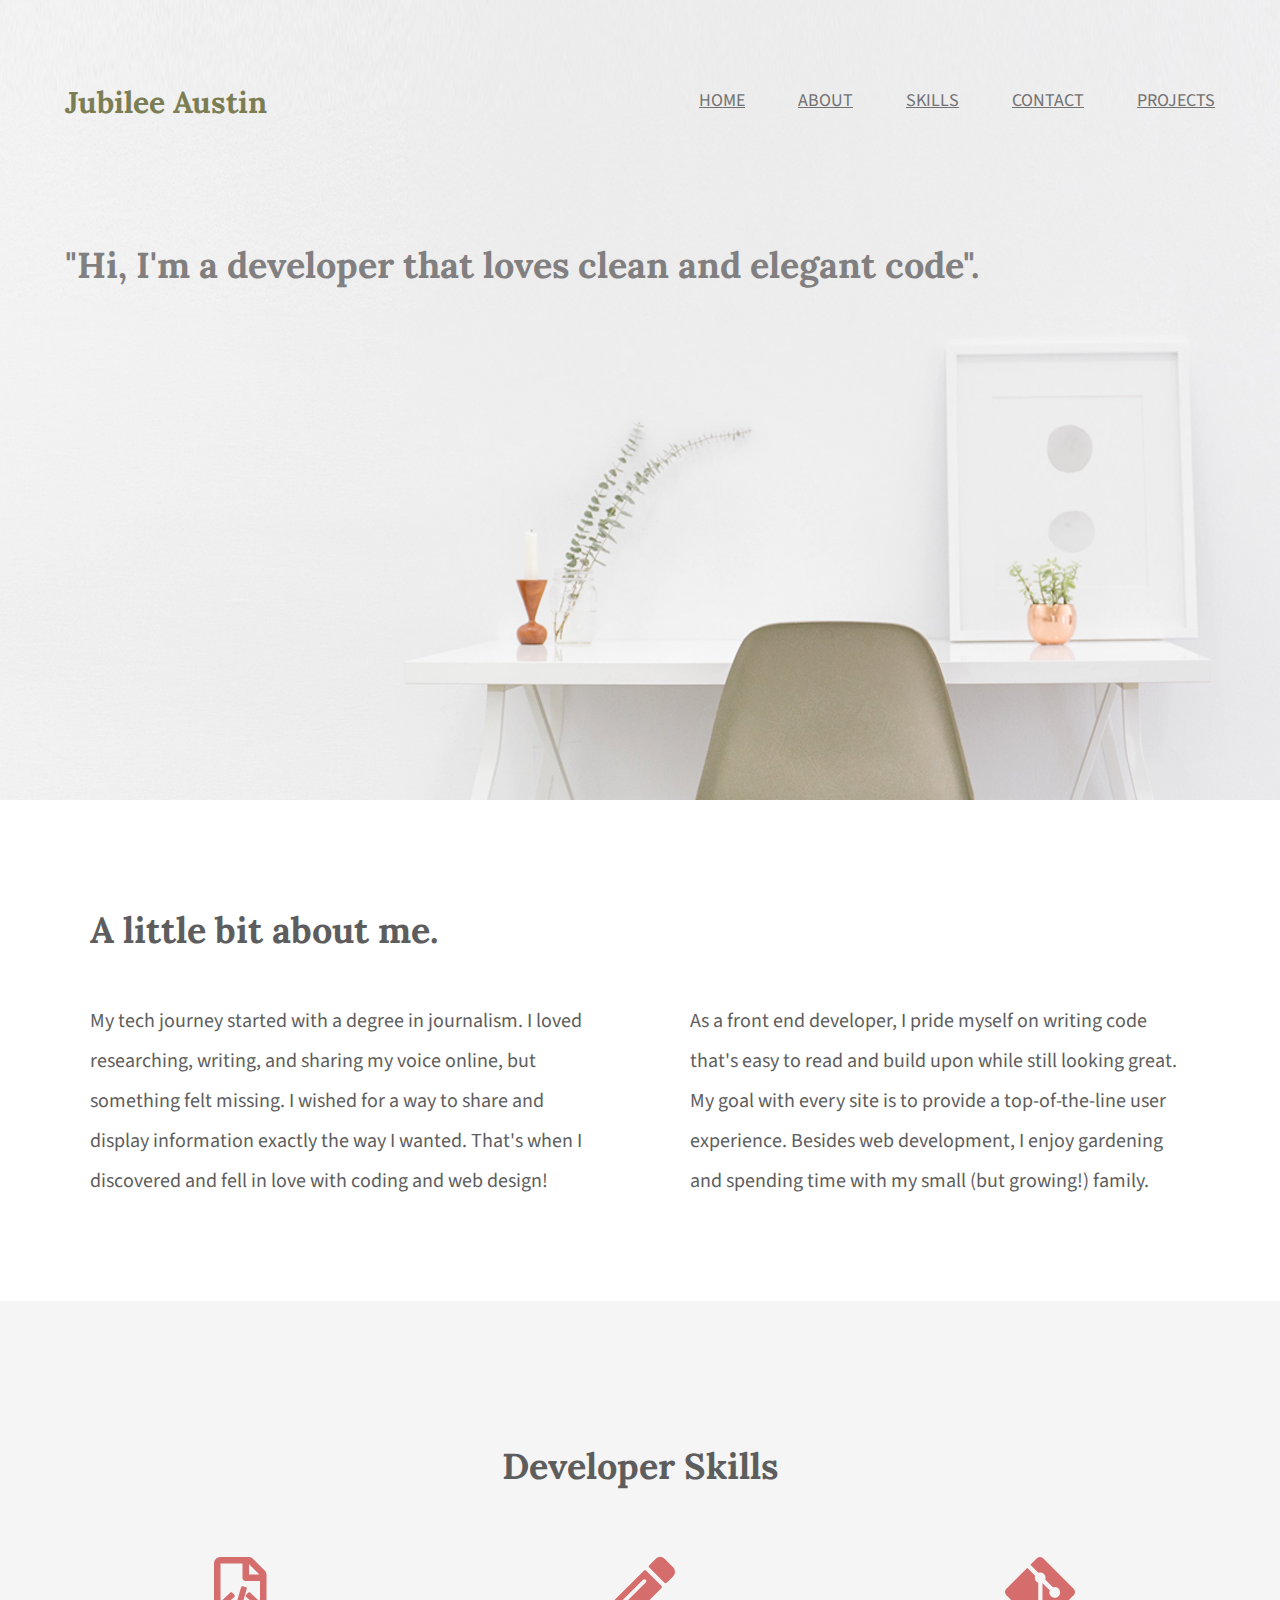
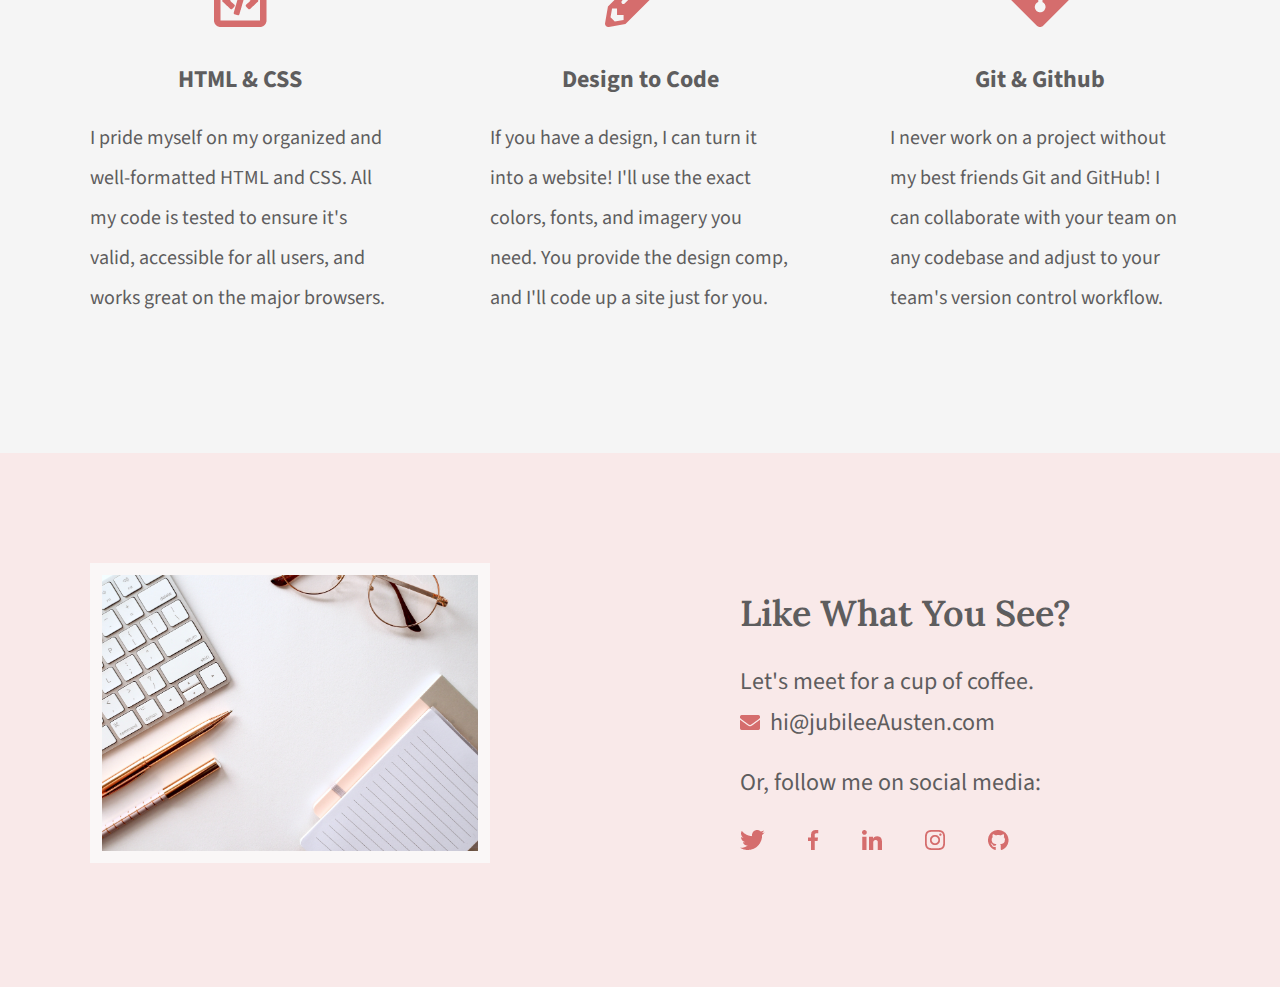
<file: index.html>
<!DOCTYPE html>
<html lang="en">

<head>
    <meta charset="UTF-8">
    <title>Jubilee Austin | Portfolio</title>
    <link rel="stylesheet" href="css/normalize.css">
    <link rel="stylesheet" href="css/main.css">
    <link rel="preconnect" href="https://fonts.googleapis.com">
    <link rel="preconnect" href="https://fonts.gstatic.com" crossorigin>
    <link
        href="https://fonts.googleapis.com/css2?family=Lora:wght@400;700&family=Source+Sans+Pro:wght@400;700&display=swap"
        rel="stylesheet">
</head>

<body>
    <header class="homepage-hero">
        <div class="content-wrapper">
            <h1>Jubilee Austin</h1>
            <nav>
                <ul>
                    <li><a href="#">home</a></li>
                    <li><a href="#about">about</a></li>
                    <li><a href="#skills">skills</a></li>
                    <li><a href="#contact">contact</a></li>
                    <li><a href="projects/index.html">projects</a></li>
                </ul>
            </nav>
            <h2>"Hi, I'm a developer that loves clean and elegant code".</h2>
        </div>
    </header>
    <main>
        <section id="about">
            <div class="content-wrapper">
                <h2>A little bit about me.</h2>
                <p>My tech journey started with a degree in journalism. I loved researching,
                    writing, and sharing my voice online, but something felt missing. I wished
                    for a way to share and display information exactly the way I wanted. That's
                    when I discovered and fell in love with coding and web design!</p>
                <p>As a front end developer, I pride myself on writing code that's easy to read
                    and build upon while still looking great. My goal with every site is to provide
                    a top-of-the-line user experience. Besides web development, I enjoy
                    gardening and spending time with my small (but growing!) family.
                </p>
            </div>
        </section>
        <section id="skills">
            <div class="content-wrapper">
                <h2>Developer Skills</h2>
                <div class="skill-list">
                    <img src="img/html-icon.png" alt="html icon">
                    <h3>HTML & CSS</h3>
                    <p>I pride myself on my organized and well-formatted HTML and CSS. All my
                        code is tested to ensure it's valid, accessible for all users, and works great
                        on the major browsers.
                    </p>
                </div>
                <div class="skill-list">
                    <img src="img/pencil-icon.png" alt="pencil icon">
                    <h3>Design to Code</h3>
                    <p>If you have a design, I can turn it into a website! I'll use the exact colors,
                        fonts, and imagery you need. You provide the design comp, and I'll code up
                        a site just for you.
                    </p>
                </div>
                <div class="skill-list">
                    <img src="img/git-icon.png" alt="github icon">
                    <h3>Git & Github</h3>
                    <p>I never work on a project without my best friends Git and GitHub! I can
                        collaborate with your team on any codebase and adjust to your team's
                        version control workflow.
                    </p>
                </div>
            </div>

        </section>
    </main>
    <footer id="contact">
        <div class="content-wrapper">
            <div class="contact-image">
                <img src="img/jess-bailey-q10VITrVYUM-unsplash.jpg" alt="desk with keyboard, pen, notebook and glasses"
                    id="contact-img">
            </div>
            <div class="contact-info">
                <h2>Like What You See?</h2>
                <h3 id="email-header">Let's meet for a cup of coffee.</h3>
                <a href="mailto:hi@JubileeAusten.com"><img src="img/envelope.png"
                        alt="envelope icon" id="envelope">hi@jubileeAusten.com</a>
                <h3 id="socialmedia-header">Or, follow me on social media:</h3>

                <ul>
                    <li><a href="https://twitter.com/home" target="_blank"><img src="img/twitter.png"
                                alt="Twitter icon"></a></li>
                    <li><a href="https://www.facebook.com/" target="_blank"><img src="img/facebook.png"
                                alt="Facebook icon"></a></li>
                    <li><a href="https://www.linkedin.com/" target="_blank"><img src="img/linkedin.png"
                                alt="Linkedin icon"></a></li>
                    <li><a href="https://www.instagram.com/" target="_blank"><img src="img/instagram.png"
                                alt="Instagram icon"></a></li>
                    <li><a href="https://github.com/" target="_blank"><img src="img/github.png" alt="Github icon"></a>
                    </li>

                </ul>
            </div>



        </div>
    </footer>


</html>
</file>
<file: css/main.css>
/****** Global Styles ******/
body {
    font-family: 'Source Sans Pro', sans-serif;
    color: #5E5D5E;
}

.content-wrapper {
    width: 1200px;
    margin: 0 auto;
    overflow: auto;
}

/****** Header Styles ******/
.homepage-hero {
    background: url('../img/full-background.png'), #f9efef;
    background-size: cover;
    background-position: center;
    height: 800px;
}

header h1 {
    float: left;
    width: 300px;
    font-family: 'Lora', serif;
    font-size: 30px;
    color: #7b7e54;
    padding: 65px 0 65px 25px;
}

header nav {
    width: 800px;
    float: right;
    text-align: right;
    padding: 75px 25px 75px 0;
}
 
nav ul li {
        display: inline-block;
    }

nav ul li a {
    text-transform: uppercase;
    font-size: 18px;
    color: #727172;
    padding-left: 50px;

}

header h2 {
    width: 1000px;
    clear: both;
    font-family: 'Lora', serif;
    font-size: 36px;
    line-height: 80px;
    color: #817f80;
    padding: 20px 0 20px 25px;
}


/****** About Styles ******/

#about .content-wrapper {
    padding: 80px 0;
}

#about h2 {
    font-family: 'Lora', serif;
    font-size: 36px;
    padding-left: 50px;
}

#about p {
    float: left;
    width: 500px;
    font-size: 20px;
    line-height: 40px;
    padding-left: 50px;
    padding-right: 50px;
}


/****** Skill Styles ******/

#skills {
    background:#f5f5f5;
    text-align: center;
}

#skills  .content-wrapper {
    padding: 115px 0;
}

#skills .skill-list {
    float: left;
    width: 300px;
    padding: 0 50px;
}

#skills h2 {
    font-family: "Lora", serif;
    font-size: 36px;
    padding-bottom: 40px;
}

#skills h3 {
    font-size: 24px;
    line-height: 36px;
    margin:30px 0 20px 0;
}

#skills p {
   font-size: 20px;
   line-height: 40px;
   text-align: left;
 }

/****** Contact Styles ******/

#contact {
    background: #f9e9e9;
}

#contact .content-wrapper {
    padding: 110px 0;
}

#contact .contact-image {
    float: left;
    width: 600px;
}

#contact #contact-img {
    width: 400px;
    height: 300px;
    border: 12px solid #faf7f7;
    margin: 0 50px;
    box-sizing:border-box;
}

#contact  .contact-info {
    float: left;
    width: 600px;
    padding-left: 100px;
    box-sizing: border-box;
}

#contact h2 {
    font-family: "Lora", serif;
    font-weight: 600;
    font-size: 36px;
    margin: 30px 0;
}

#contact h3 {
    font-size: 24px;
    font-weight: 400;
    line-height: 36px;
}

#contact #email-header {
    margin-bottom: 5px;
}

#contact #social-media-header {
    margin: 20px 0 5px 0;
}

#contact #envelope {
    padding-right: 10px;
}

#contact a {
    text-decoration: none;
    color: #5e5d5e;
    font-size: 24px;
    line-height: 36px;
}

#contact ul {
    margin-top: 0;
    padding-left: 0;
}

#contact ul li {
    display: inline-block;
}

#contact ul img {
    padding-right: 40px;
}

/****** Projects Page Styles ******/

/****** Projects Page Header Styles ******/

header.project-hero {
    background: #f9efef;
}

/****** Projects Page Projects Styles ******/

#projects {
    background:#f5f5f5;
    text-align: center;
}

#projects  .content-wrapper {
    padding: 115px 0;
}

#projects .project-piece {
    float: left;
    width: 300px;
    padding: 0 50px;
}

#projects h2 {
    font-family: "Lora", serif;
    font-size: 36px;
    padding-bottom: 40px;
}

#projects h3 {
    font-size: 24px;
    line-height: 36px;
    margin:30px 0 20px 0;
}

#projects p {
   font-size: 20px;
   line-height: 40px;
   text-align: left;
 }

 #projects img {
    float: left;
    width: 300px;
    padding: 0 25px;
 }
</file>
